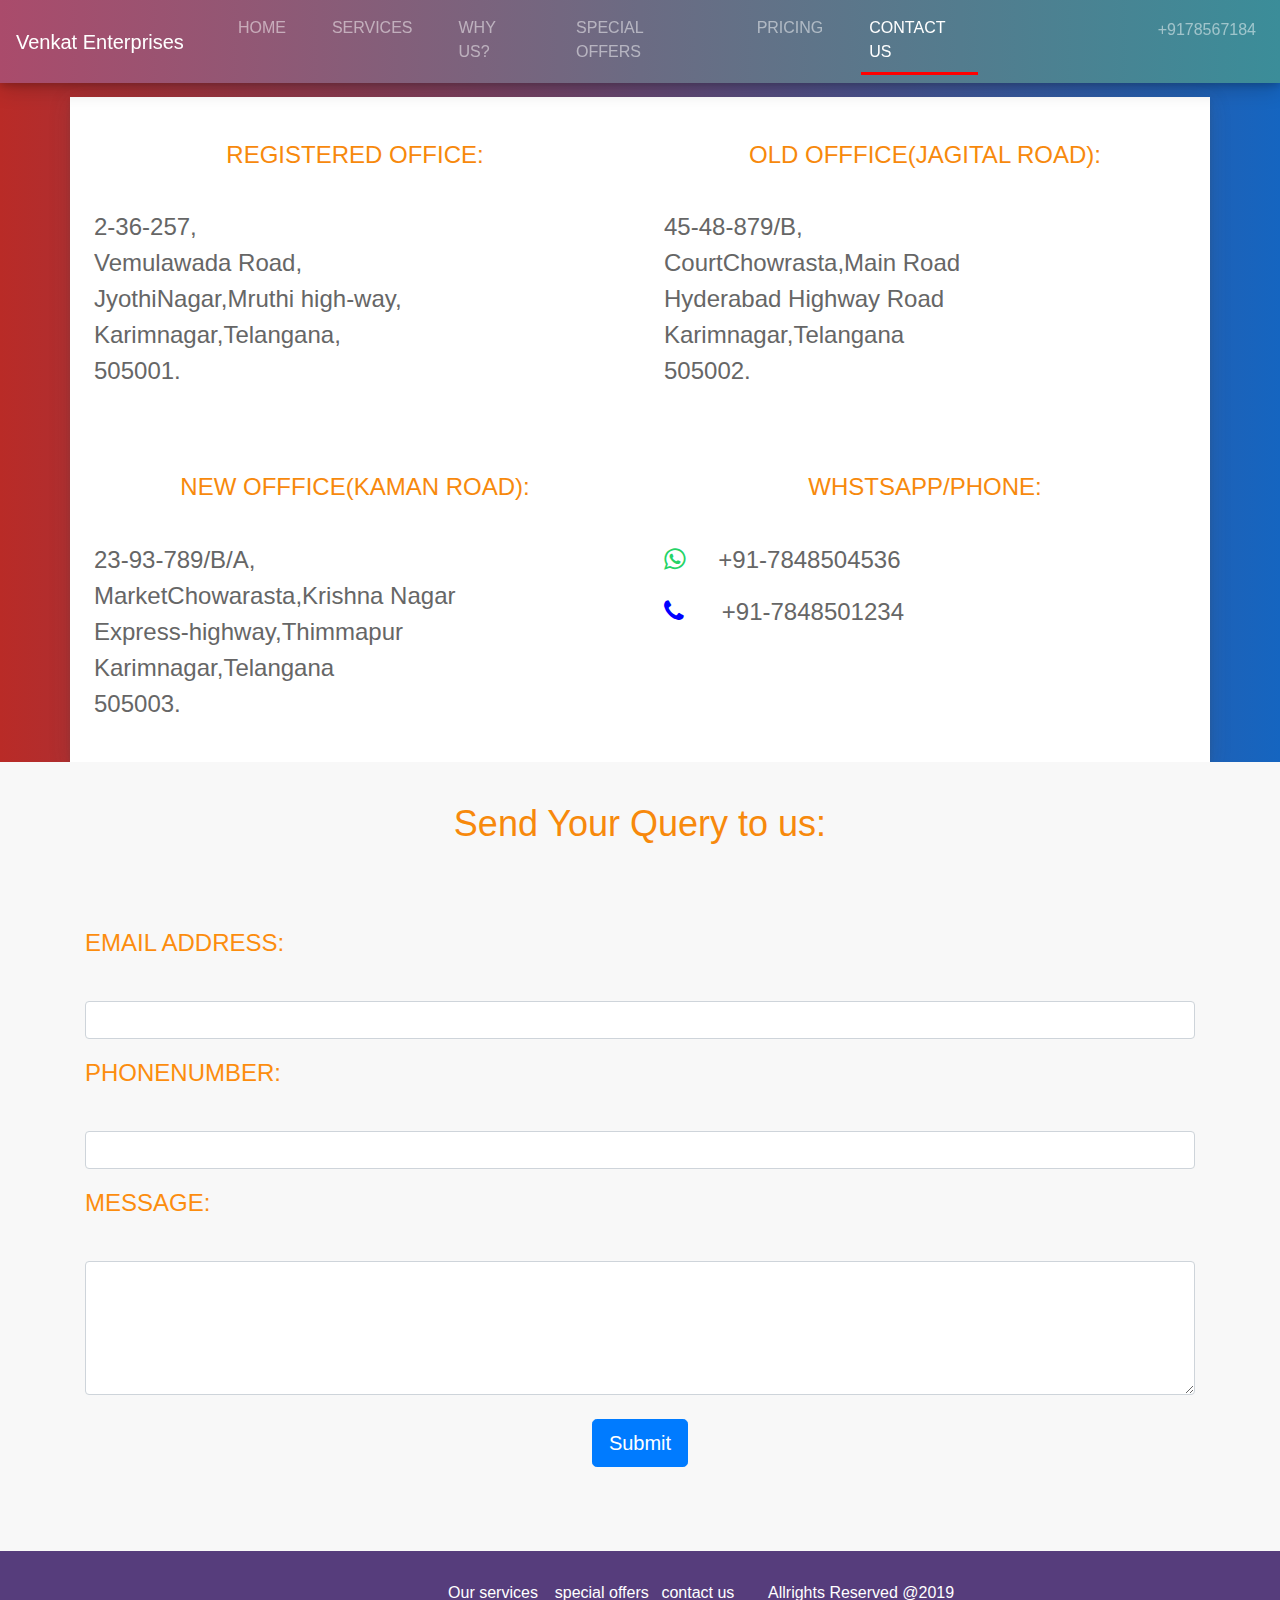
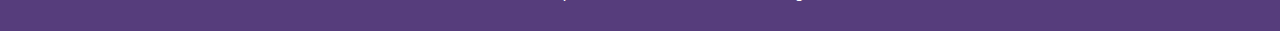
<file: contact.html>
<!DOCTYPE html>
<html lang="en">
<head>
  <meta charset="UTF-8">
  <meta name="viewport" content="width=device-width, initial-scale=1.0">
  <meta http-equiv="X-UA-Compatible" content="ie=edge">
  <link rel="icon" href="./images/autoservicerepair-350x350.gif" type="image/gif" sizes="32x32">

  <link rel="stylesheet" href="https://maxcdn.bootstrapcdn.com/bootstrap/4.0.0/css/bootstrap.min.css" 
  integrity="sha384-Gn5384xqQ1aoWXA+058RXPxPg6fy4IWvTNh0E263XmFcJlSAwiGgFAW/dAiS6JXm" crossorigin="anonymous">
  <link rel="stylesheet" href="https://cdnjs.cloudflare.com/ajax/libs/font-awesome/4.7.0/css/font-awesome.min.css">
  <link rel="stylesheet" href="https://use.fontawesome.com/releases/v5.6.1/css/all.css" integrity="sha384-gfdkjb5BdAXd+lj+gudLWI+BXq4IuLW5IT+brZEZsLFm++aCMlF1V92rMkPaX4PP" crossorigin="anonymous">
  <title>Venkat Automobile Services</title>
  <link rel="stylesheet" href="css/main.css">
</head>
<body>
  <header>
 <!--nav bar -->
   
        <nav class="navbar fixed-top navbar-expand-lg navbar-dark bd-navbar">
            <a class="navbar-brand" href="index.html">Venkat Enterprises</a>
            <button class="navbar-toggler" type="button" data-toggle="collapse" data-target="#navbarNavDropdown" aria-controls="navbarNavDropdown" aria-expanded="false" aria-label="Toggle navigation">
              <span class="navbar-toggler-icon"></span>
            </button>
             <div class="collapse navbar-collapse" id="navbarNavDropdown">
              <ul class="navbar-nav">
                <li class="nav-item "><a class="nav-link" href="index.html">HOME</a></li>
                  <li class="nav-item"><a class="nav-link" href="services.html">SERVICES</a></li>
                  <li class="nav-item"><a class="nav-link" href="whyus.html">WHY US?</a> </li>
                  <li class="nav-item"><a class="nav-link" href="specials.html">SPECIAL OFFERS</a>
                   <li class="nav-item"><a class="nav-link" href="pricing.html">PRICING</a></li>
                  <li class="nav-item active"><a class="nav-link" href="contact.html">CONTACT US<span class="sr-only">(current)</span></a></li>
                  <li class="nav-item">
                      <a class="nav-link" href="https://www.facebook.com/Venkat-Enterprises-2118338168187819"><i class="fab fa-facebook"></i></a>
                  </li>
                   <li class="nav-item">
                      <a class="nav-link" href="http://facebook.com"><i class="fab fa-twitter"></i></a>
                   </li>
                   <li class="nav-item">
                      <a class="nav-link" href="#"><i class="fas fa-phone"></i>+9178567184</a>
                   </li>
               </ul>
            </div>
         </nav>
</header>
 <section id="contactus">
    <h3 class="text-left">REACH US HERE !</h3>
  <div class="container">
     
    <div class="row">
        <div class="aadress col-xs-12 col-sm-12 col-md-12 col-lg-6  p-4">
            <address class="text-left">
            <h4>REGISTERED OFFICE:</h4>
            2-36-257,
            <br>Vemulawada Road,<br> 
            JyothiNagar,Mruthi high-way,<br>
            Karimnagar,Telangana,<br>
             505001. <br>
        </address>
    </div>
         <div class="col-xs-12 col-sm-12 col-md-12 col-lg-6  p-4">
            <address class="text-left">
                <h4>OLD OFFFICE(JAGITAL ROAD):</h4>
                 45-48-879/B,<br>
                 CourtChowrasta,Main Road<br>
                  Hyderabad Highway Road <br>
                  Karimnagar,Telangana<br>
                  505002.<br>
               </address>
            </div>
            <div class="col-xs-12 col-sm-12 col-md-12 col-lg-6  p-4">
                <address class="text-left">
                    <h4>NEW OFFFICE(KAMAN ROAD):</h4>
                     23-93-789/B/A,<br>
                     MarketChowarasta,Krishna Nagar<br>
                      Express-highway,Thimmapur <br>
                      Karimnagar,Telangana<br>
                      505003.<br>
                   </address>
                </div>
                <div class="col-xs-12 col-sm-12 col-md-12 col-lg-6 text-left p-4">
                  <div>
                      <address>
                      <h4>WHSTSAPP/PHONE:</h4>
                      <span>
                        <i class="fa fa-whatsapp" style="font-size:25px;color:#25D366;opacity:1;z-index:1;"></i>
                      </span>
                      <span >
                       &nbsp;&nbsp;&nbsp; +91-7848504536
                      </span>
                  </span>
                  </div>
                 <div>
                   <i class="fa fa-phone" style="font-size:25px;color:blue;opacity:1;z-index:1;"></i>
                    <span style=" font-size:1.5em;color: #666666;">
                      &nbsp; &nbsp;&nbsp; +91-7848501234
                    </span>
                 </div>
              </div>
            </div>
          </div>
          
        </section>
            <section id="from1">
               
                <div class="container ">
                    <h4 class="text-center">Send Your Query to us:</h4>
                      <form  >
                          <div class="form-group">
                            <label for="exampleInputEmail1">Email address:</label>
                            <input  type="email" class="form-control " id="exampleInputEmail1" aria-describedby="emailHelp" >
                            </div>
                          <div class="form-group">
                            <label for="phoneNumber">PhoneNumber:</label>
                            <input type="phone" class="form-control" id="phoneNumber" >
                          </div>
                          <div class="form-group">
                              <label for="message">Message:</label>
                              <textarea class="form-control" rows="5" id="message"></textarea>
                            </div>
                            <div class="form-group text-center">
                          <button type="submit" onclick=" Message()"  class="btn btn-lg btn-primary m-2 ">Submit</button>
                            </div>
                        </form>
                       
                    </div>
              </section>
              <div id="reply-text"></div>
              <footer>
                  <div class="row justify-content-md-center m-0 p-0">
                  <div class="col col-lg-1">
                      <a href="services.html" class="badge ">Our services</a>
                  </div>
                  <div class="col col-lg-1">
                      <a href="specials.html" class="badge ">special offers</a>
                  </div>
                  <div class="col col-lg-1">
                      <a href="contact.html" class=" badge">contact us </a>
                  </div>
                  <div class="col col-lg-1">
                      <a href="#" class=" badge">Allrights Reserved @2019 </a>
                  </div>
                </div>
              </footer>
              <script>
                const msg = "Your message has been received ! we will reply you soon";
                  function Message() {
                   return alert(msg);
              }
              
              </script>
     <script src="https://code.jquery.com/jquery-3.2.1.slim.min.js" integrity="sha384-KJ3o2DKtIkvYIK3UENzmM7KCkRr/rE9/Qpg6aAZGJwFDMVNA/GpGFF93hXpG5KkN" crossorigin="anonymous"></script>
   <script src="https://cdnjs.cloudflare.com/ajax/libs/popper.js/1.12.9/umd/popper.min.js" integrity="sha384-ApNbgh9B+Y1QKtv3Rn7W3mgPxhU9K/ScQsAP7hUibX39j7fakFPskvXusvfa0b4Q" crossorigin="anonymous"></script>
   <script src="https://maxcdn.bootstrapcdn.com/bootstrap/4.0.0/js/bootstrap.min.js" integrity="sha384-JZR6Spejh4U02d8jOt6vLEHfe/JQGiRRSQQxSfFWpi1MquVdAyjUar5+76PVCmYl" crossorigin="anonymous"></script>
</body>
</html>
</file>
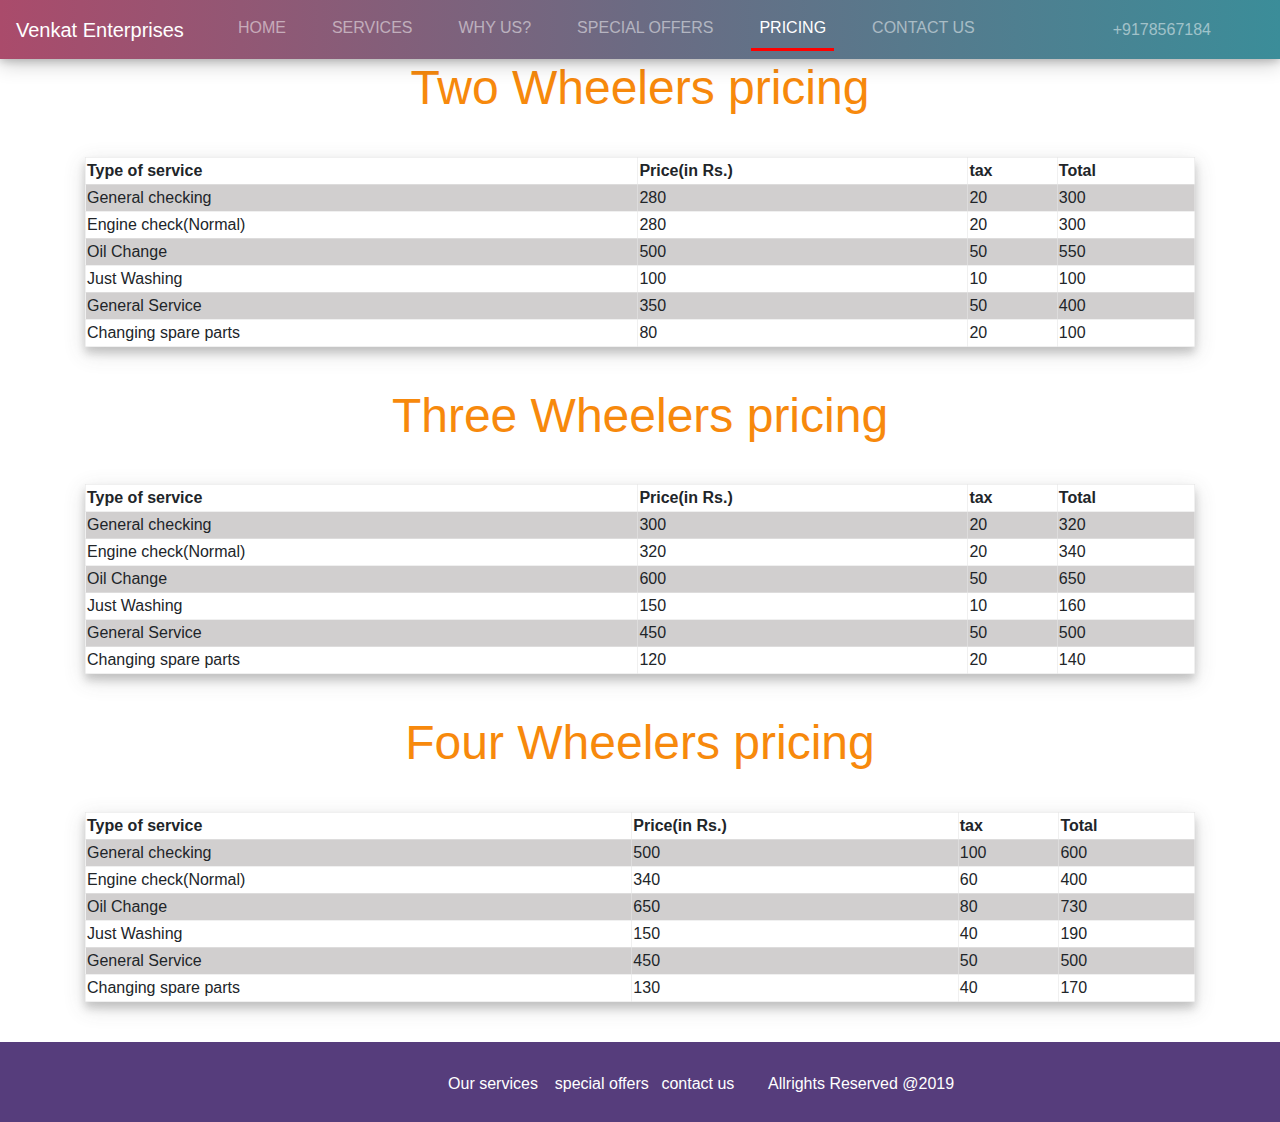
<file: pricing.html>
<!DOCTYPE html>
<html lang="en">
<head>
  <meta charset="UTF-8">
  <meta name="viewport" content="width=device-width, initial-scale=1.0">
  <meta http-equiv="X-UA-Compatible" content="ie=edge">

  <link rel="stylesheet" href="https://maxcdn.bootstrapcdn.com/bootstrap/4.0.0/css/bootstrap.min.css" 
  integrity="sha384-Gn5384xqQ1aoWXA+058RXPxPg6fy4IWvTNh0E263XmFcJlSAwiGgFAW/dAiS6JXm" crossorigin="anonymous">
  <link rel="stylesheet" href="https://use.fontawesome.com/releases/v5.6.1/css/all.css" integrity="sha384-gfdkjb5BdAXd+lj+gudLWI+BXq4IuLW5IT+brZEZsLFm++aCMlF1V92rMkPaX4PP" crossorigin="anonymous">
  <title>Venkat Automobile Services</title>
  <link rel="stylesheet" href="css/main.css">
  <link rel="icon" href="./images/autoservicerepair-350x350.gif" type="image/gif" sizes="32x32">
</head>
<body>
  <header>
    <nav class="navbar navbar-expand-lg navbar-dark bd-navbar">
            <a class="navbar-brand" href="index.html">Venkat Enterprises</a>
            <button class="navbar-toggler" type="button" data-toggle="collapse" data-target="#navbarNavDropdown" aria-controls="navbarNavDropdown" aria-expanded="false" aria-label="Toggle navigation">
              <span class="navbar-toggler-icon"></span>
            </button>
            <div class="collapse navbar-collapse" id="navbarNavDropdown">
              <ul class="navbar-nav">
                <li class="nav-item ">
                  <a class="nav-link" href="index.html">HOME</a>
                </li>
                <li class="nav-item">
                  <a class="nav-link" href="services.html">SERVICES</a>
                </li>
                <li class="nav-item">
                  <a class="nav-link" href="whyus.html">WHY US?</a>
                </li>
                <li class="nav-item">
                    <a class="nav-link" href="specials.html">SPECIAL OFFERS</a>
                  </li>
                 
                <li class="nav-item active">
                  <a class="nav-link" href="pricing.html">PRICING <span class="sr-only">(current)</span></a>
                </li>
                <li class="nav-item">
                    <a class="nav-link" href="contact.html">CONTACT US</a>
                  </li>
                  <li class="nav-item">
                      <a class="nav-link" href="https://www.facebook.com/Venkat-Enterprises-2118338168187819"><i class="fab fa-facebook"></i></a>
                  </li>
                   <li class="nav-item">
                      <a class="nav-link" href="http://facebook.com"><i class="fab fa-twitter"></i></a>
                   </li>
                   <li class="nav-item">
                      <a class="nav-link" href="#"><i class="fas fa-phone"></i>+9178567184</a>
                   </li>
               </ul>
            </div>
         </nav>
   </header>
    <section id="pricing">
      <div class="container">
       <h1>Two Wheelers pricing</h1>
       <table>
          <tr>
            <th>Type of service</th>
            <th>Price(in Rs.)</th>
            <th>tax</th>
            <th>Total</th>
          </tr>
          <tr>
              <td>General checking</td>
              <td>280</td>
              <td>20</td>
              <td>300</td>
            </tr>
            <tr>
                <td>Engine check(Normal)</td>
                <td>280</td>
                <td>20</td>
                <td>300</td>
              </tr>
              <tr>
                  <td>Oil Change</td>
                  <td>500</td>
                  <td>50</td>
                  <td>550</td>
                </tr>
                <tr>
                    <td>Just Washing</td>
                    <td>100</td>
                    <td>10</td>
                    <td>100</td>
                  </tr>
                  <tr>
                      <td>General Service </td>
                      <td>350</td>
                      <td>50</td>
                      <td>400</td>
                    </tr>
                    <tr>
                        <td>Changing spare parts</td>
                        <td>80</td>
                        <td>20</td>
                        <td>100</td>
                      </tr>
                      </table>
                    </div>
                    <div class="container">
                        <h1>Three Wheelers pricing</h1>
                        <table>
                           <tr>
                             <th>Type of service</th>
                             <th>Price(in Rs.)</th>
                             <th>tax</th>
                             <th>Total</th>
                           </tr>
                           <tr>
                               <td>General checking</td>
                               <td>300</td>
                               <td>20</td>
                               <td>320</td>
                             </tr>
                             <tr>
                                 <td>Engine check(Normal)</td>
                                 <td>320</td>
                                 <td>20</td>
                                 <td>340</td>
                               </tr>
                               <tr>
                                   <td>Oil Change</td>
                                   <td>600</td>
                                   <td>50</td>
                                   <td>650</td>
                                 </tr>
                                 <tr>
                                     <td>Just Washing</td>
                                     <td>150</td>
                                     <td>10</td>
                                     <td>160</td>
                                   </tr>
                                   <tr>
                                       <td>General Service </td>
                                       <td>450</td>
                                       <td>50</td>
                                       <td>500</td>
                                     </tr>
                                     <tr>
                                         <td>Changing spare parts</td>
                                         <td>120</td>
                                         <td>20</td>
                                         <td>140</td>
                                       </tr>
                                       </table>
                                     </div>
                                     <div class="container">
                                        <h1>Four Wheelers pricing</h1>
                                        <table>
                                           <tr>
                                             <th>Type of service</th>
                                             <th>Price(in Rs.)</th>
                                             <th>tax</th>
                                             <th>Total</th>
                                           </tr>
                                           <tr>
                                               <td>General checking</td>
                                               <td>500</td>
                                               <td>100</td>
                                               <td>600</td>
                                             </tr>
                                             <tr>
                                                 <td>Engine check(Normal)</td>
                                                 <td>340</td>
                                                 <td>60</td>
                                                 <td>400</td>
                                               </tr>
                                               <tr>
                                                   <td>Oil Change</td>
                                                   <td>650</td>
                                                   <td>80</td>
                                                   <td>730</td>
                                                 </tr>
                                                 <tr>
                                                     <td>Just Washing</td>
                                                     <td>150</td>
                                                     <td>40</td>
                                                     <td>190</td>
                                                   </tr>
                                                   <tr>
                                                       <td>General Service </td>
                                                       <td>450</td>
                                                       <td>50</td>
                                                       <td>500</td>
                                                     </tr>
                                                     <tr>
                                                         <td>Changing spare parts</td>
                                                         <td>130</td>
                                                         <td>40</td>
                                                         <td>170</td>
                                                       </tr>
                                                       </table>
                                                     </div>
    </section>

    <footer>
        <div class="row justify-content-md-center m-0 p-0">
        <div class="col col-lg-1">
            <a href="services.html" class="badge ">Our services</a>
        </div>
        <div class="col col-lg-1">
            <a href="specials.html" class="badge ">special offers</a>
        </div>
        <div class="col col-lg-1">
            <a href="contact.html" class=" badge">contact us </a>
        </div>
        <div class="col col-lg-1">
            <a href="#" class=" badge">Allrights Reserved @2019 </a>
        </div>
      </div>
    </footer>
   <script src="https://code.jquery.com/jquery-3.2.1.slim.min.js" integrity="sha384-KJ3o2DKtIkvYIK3UENzmM7KCkRr/rE9/Qpg6aAZGJwFDMVNA/GpGFF93hXpG5KkN" crossorigin="anonymous"></script>
   <script src="https://cdnjs.cloudflare.com/ajax/libs/popper.js/1.12.9/umd/popper.min.js" integrity="sha384-ApNbgh9B+Y1QKtv3Rn7W3mgPxhU9K/ScQsAP7hUibX39j7fakFPskvXusvfa0b4Q" crossorigin="anonymous"></script>
 <script src="https://maxcdn.bootstrapcdn.com/bootstrap/4.0.0/js/bootstrap.min.js" integrity="sha384-JZR6Spejh4U02d8jOt6vLEHfe/JQGiRRSQQxSfFWpi1MquVdAyjUar5+76PVCmYl" crossorigin="anonymous"></script>
 <script src="./js/app.js"></script>
</body>
</html>
</file>
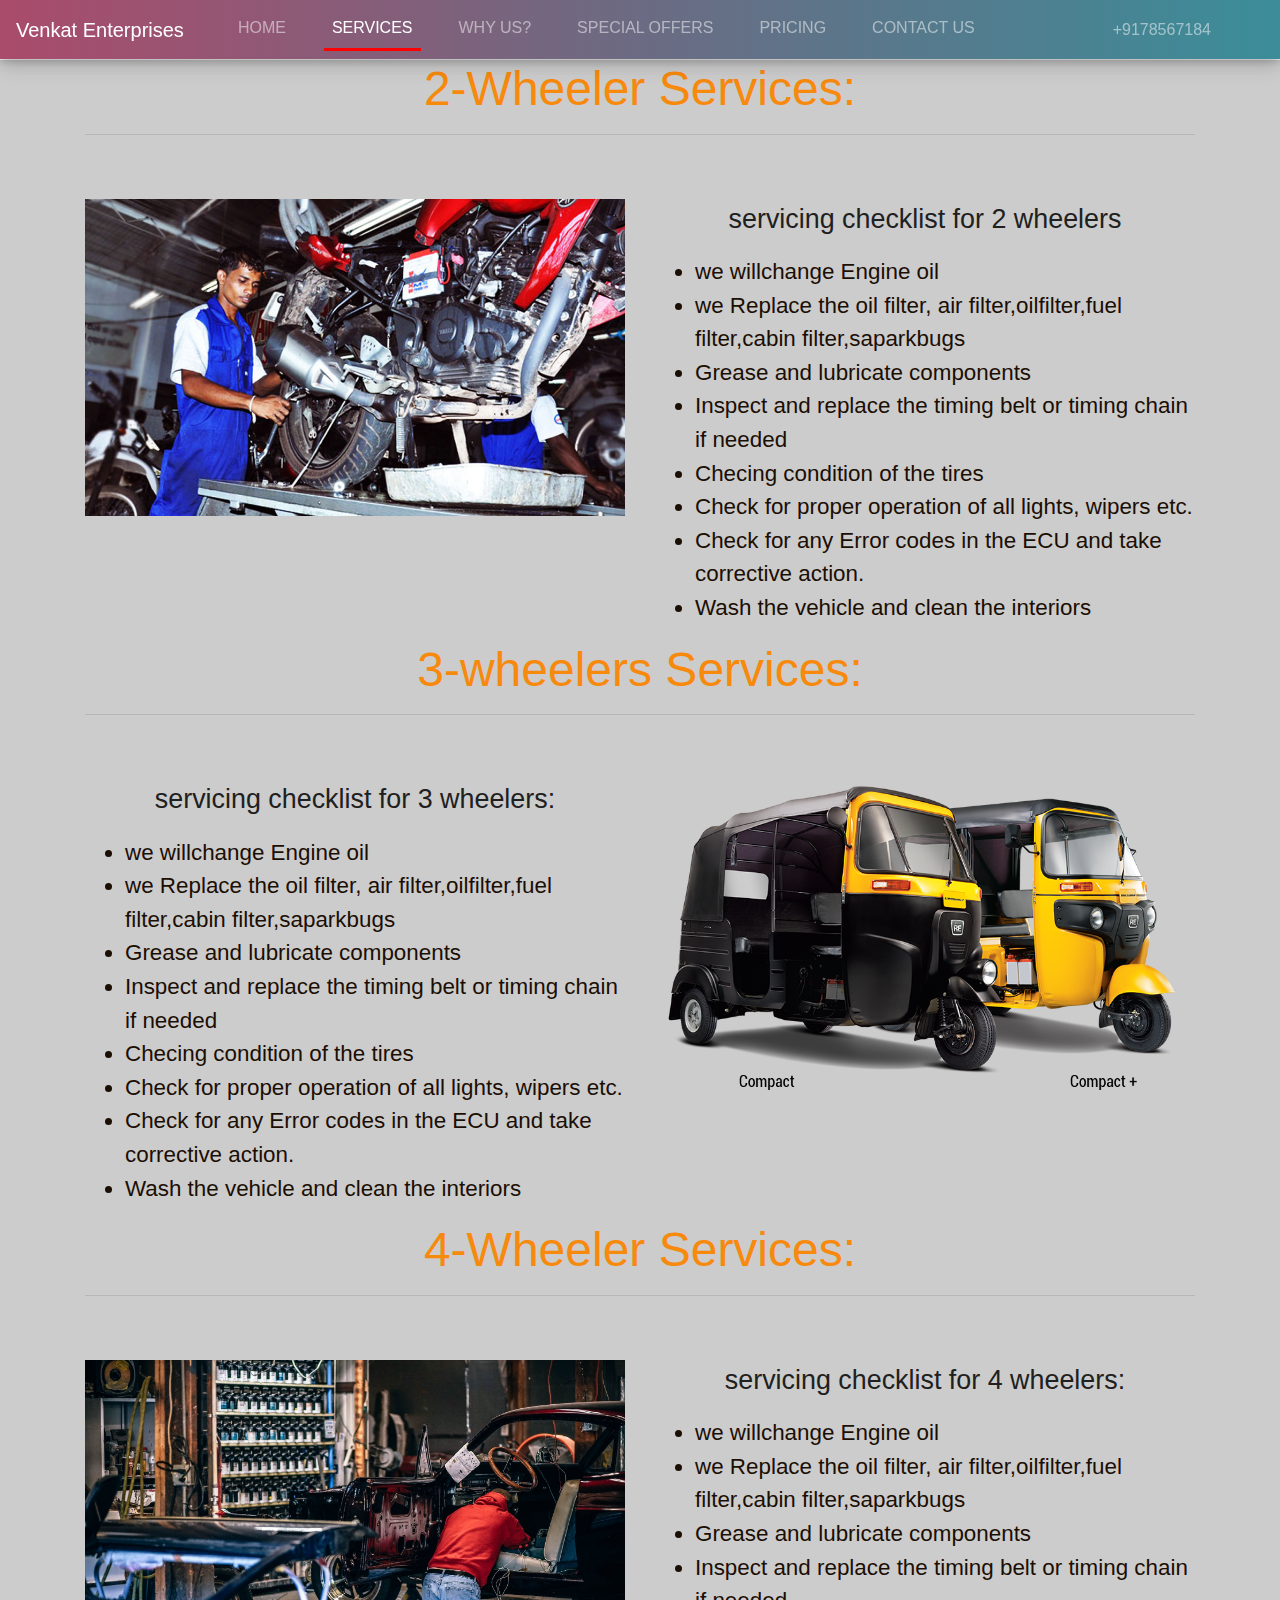
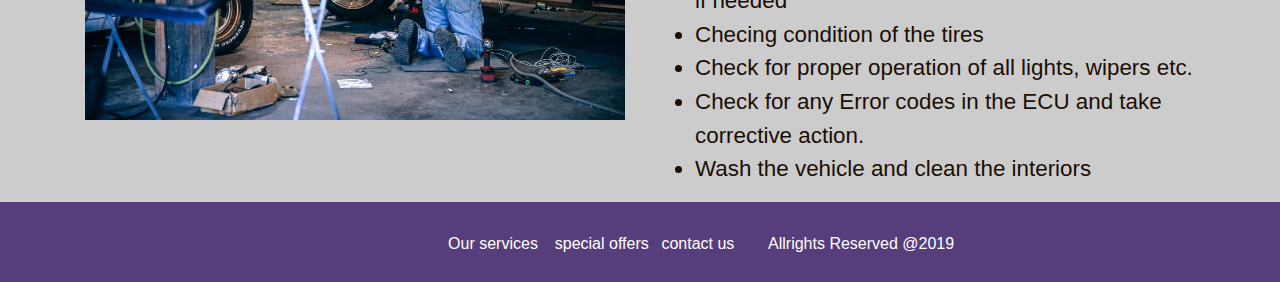
<file: services.html>
<!DOCTYPE html>
<html lang="en">
<head>
  <meta charset="UTF-8">
  <meta name="viewport" content="width=device-width, initial-scale=1.0">
  <meta http-equiv="X-UA-Compatible" content="ie=edge">
  <link rel="stylesheet" href="https://maxcdn.bootstrapcdn.com/bootstrap/4.0.0/css/bootstrap.min.css" 
  integrity="sha384-Gn5384xqQ1aoWXA+058RXPxPg6fy4IWvTNh0E263XmFcJlSAwiGgFAW/dAiS6JXm" crossorigin="anonymous">
  <link rel="stylesheet" href="https://use.fontawesome.com/releases/v5.6.1/css/all.css" integrity="sha384-gfdkjb5BdAXd+lj+gudLWI+BXq4IuLW5IT+brZEZsLFm++aCMlF1V92rMkPaX4PP" crossorigin="anonymous">
  <title>Venkat Automobile Services</title>
  <link rel="stylesheet" href="css/main.css">
  <link rel="icon" href="./images/autoservicerepair-350x350.gif" type="image/gif" sizes="32x32">
</head>
<body>
  <header>
       <nav class="navbar fixed-top navbar-expand-lg navbar-dark bd-navbar">
            <a class="navbar-brand" href="index.html">Venkat Enterprises</a>
            <button class="navbar-toggler" type="button" data-toggle="collapse" data-target="#navbarNavDropdown" aria-controls="navbarNavDropdown" aria-expanded="false" aria-label="Toggle navigation">
              <span class="navbar-toggler-icon"></span>
            </button>
            <div class="collapse navbar-collapse" id="navbarNavDropdown" >
              <ul class="navbar-nav">
                <li class="nav-item ">
                  <a class="nav-link" href="index.html">HOME</a></li>
                  <li class="nav-item active">
                    <a class="nav-link active" href="services.html"><span class="sr-only">(current)</span>SERVICES</a>
                  </li>
                
                <li class="nav-item">
                  <a class="nav-link" href="whyus.html">WHY US?</a>
                </li>
                <li class="nav-item">
                    <a class="nav-link" href="specials.html">SPECIAL OFFERS</a>
                
                <li class="nav-item">
                  <a class="nav-link" href="pricing.html">PRICING</a>
                </li>
                <li class="nav-item ">
                    <a class="nav-link" href="contact.html">CONTACT US</a>
                  </li>
                  <li class="nav-item">
                      <a class="nav-link" href="https://www.facebook.com/Venkat-Enterprises-2118338168187819"><i class="fab fa-facebook"></i></a>
                  </li>
                   <li class="nav-item">
                      <a class="nav-link" href="http://facebook.com"><i class="fab fa-twitter"></i></a>
                   </li>
                   <li class="nav-item">
                      <a class="nav-link" href="#"><i class="fas fa-phone"></i>+9178567184</a>
                   </li>
               </ul>
            </div>
         </nav>
</header>
<section id="services">
   <div class="container">
      <h1 class="text-center">2-Wheeler Services:</h1>
      <hr><br><br>
     <div class="row">
       <div class="col-xs-12 col-sm-12 col-md-12 col-lg-6">
         <img src="./images/bike-servicing.jpg" width="100%" height = "auto" alt="bike serviving">
         </div>
       <div class="col-xs-12 col-sm-12 col-md-12 col-lg-6">
         <p class="text-center">servicing checklist for 2 wheelers</p>
        
        <ul><li> we willchange Engine oil</li>
             <li> we Replace the oil filter, air filter,oilfilter,fuel filter,cabin filter,saparkbugs</li>
             <li>Grease and lubricate components</li>
             <li>Inspect and replace the timing belt or timing chain if needed</li>
             <li>Checing condition of the tires</li>
             <li>Check for proper operation of all lights, wipers etc.</li>
             <li>Check for any Error codes in the ECU and take corrective action.</li>
             <li>Wash the vehicle and clean the interiors</li>
        </ul>
        </div>
      </div>
   </div>
   <div class="container">
      <h1 class="text-center">3-wheelers Services:</h1>
      <hr><br><br>
     <div class="row">
       <div class="col-xs-12 col-sm-12 col-md-12 col-lg-6 auto-content">
         <p class="text-center">servicing checklist for 3 wheelers:</p>
         <ul><li> we willchange Engine oil</li>
             <li> we Replace the oil filter, air filter,oilfilter,fuel filter,cabin filter,saparkbugs</li>
             <li>Grease and lubricate components</li>
             <li>Inspect and replace the timing belt or timing chain if needed</li>
             <li>Checing condition of the tires</li>
             <li>Check for proper operation of all lights, wipers etc.</li>
             <li>Check for any Error codes in the ECU and take corrective action.</li>
             <li>Wash the vehicle and clean the interiors</li>
         </ul>
        </div>
        <div class="col-xs-12 col-sm-12 col-md-12 col-lg-6 auto-image ">
            <img src="./images/img-customer-care1.png" width="100%" height = "auto" alt="bike serviving">
            </div>
           </div>
   </div>
   <div class="container">
      <h1 class="text-center">4-Wheeler Services:</h1>
      <hr><br><br>
     <div class="row">
       <div class="col-xs-12 col-sm-12 col-md-12 col-lg-6">
         <img src="./images/car.jpeg" width="100%" height = "auto" alt="bike serviving">
         </div>
       <div class="col-xs-12 col-sm-12 col-md-12 col-lg-6">
         <p class="text-center">servicing checklist for 4 wheelers:</p>
         <ul><li>we willchange Engine oil</li>
             <li> we Replace the oil filter, air filter,oilfilter,fuel filter,cabin filter,saparkbugs</li>
             <li>Grease and lubricate components</li>
             <li>Inspect and replace the timing belt or timing chain if needed</li>
             <li>Checing condition of the tires</li>
             <li>Check for proper operation of all lights, wipers etc.</li>
             <li>Check for any Error codes in the ECU and take corrective action.</li>
             <li>Wash the vehicle and clean the interiors</li>
         </ul>
        </div>
      </div>
   </div>
  </section>

  <footer>
      <div class="row justify-content-md-center m-0 p-0">
      <div class="col col-lg-1">
          <a href="services.html" class="badge ">Our services</a>
      </div>
      <div class="col col-lg-1">
          <a href="specials.html" class="badge ">special offers</a>
      </div>
      <div class="col col-lg-1">
          <a href="contact.html" class=" badge">contact us </a>
      </div>
      <div class="col col-lg-1">
          <a href="#" class=" badge">Allrights Reserved @2019 </a>
      </div>
    </div>
  </footer>
<script src="https://code.jquery.com/jquery-3.2.1.slim.min.js" integrity="sha384-KJ3o2DKtIkvYIK3UENzmM7KCkRr/rE9/Qpg6aAZGJwFDMVNA/GpGFF93hXpG5KkN" crossorigin="anonymous"></script>
<script src="https://cdnjs.cloudflare.com/ajax/libs/popper.js/1.12.9/umd/popper.min.js" integrity="sha384-ApNbgh9B+Y1QKtv3Rn7W3mgPxhU9K/ScQsAP7hUibX39j7fakFPskvXusvfa0b4Q" crossorigin="anonymous"></script>
<script src="https://maxcdn.bootstrapcdn.com/bootstrap/4.0.0/js/bootstrap.min.js" integrity="sha384-JZR6Spejh4U02d8jOt6vLEHfe/JQGiRRSQQxSfFWpi1MquVdAyjUar5+76PVCmYl" crossorigin="anonymous"></script>
</body>
</html>
</file>
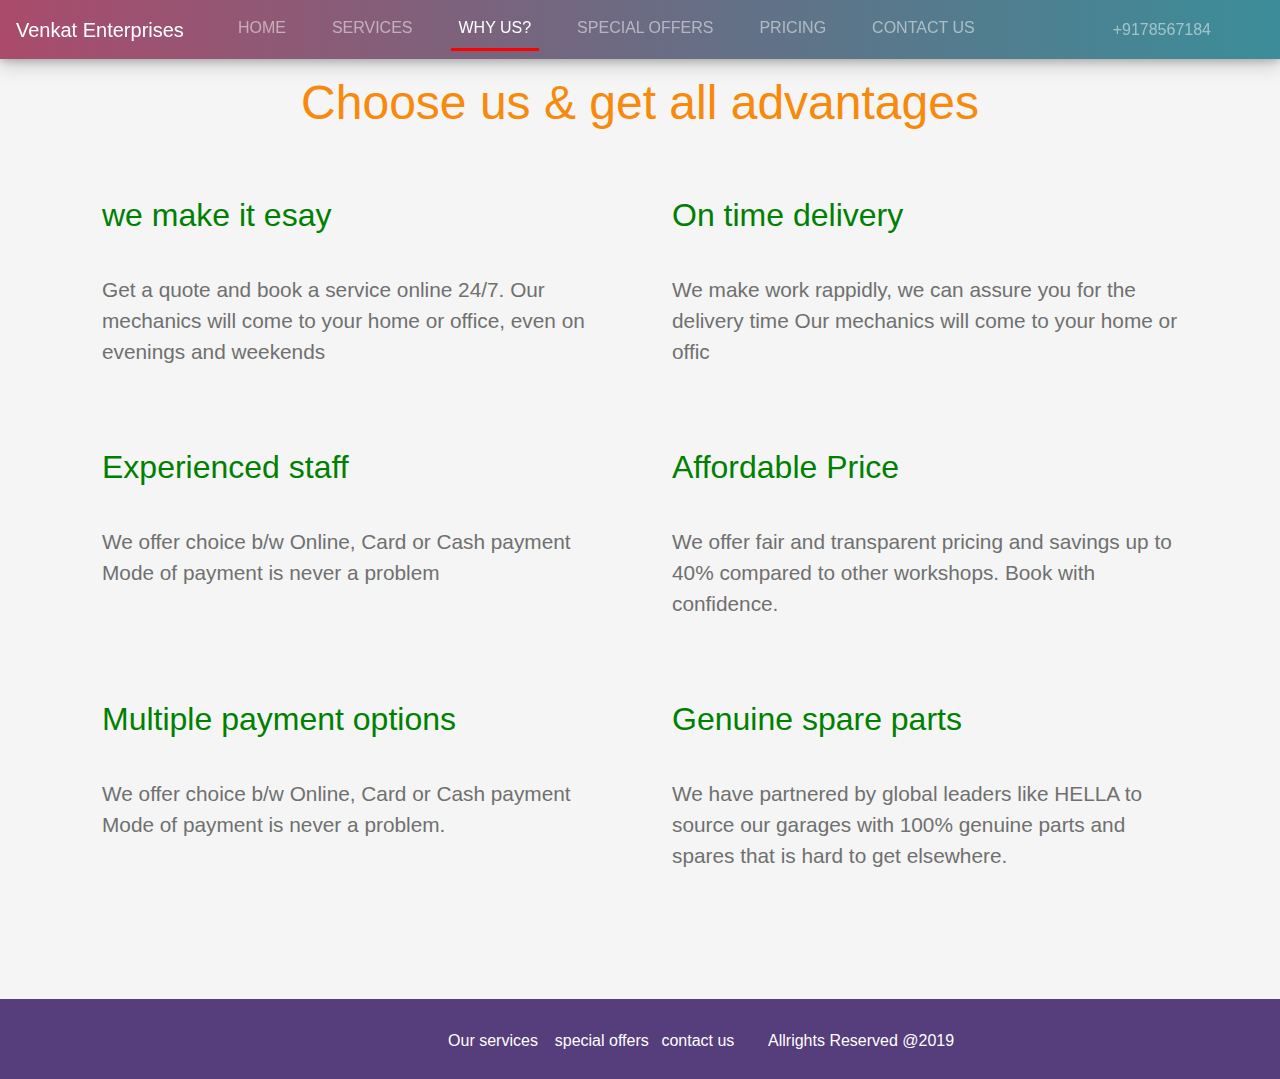
<file: whyus.html>
<!DOCTYPE html>
<html lang="en">
<head>
  <meta charset="UTF-8">
  <meta name="viewport" content="width=device-width, initial-scale=1.0">
  <meta http-equiv="X-UA-Compatible" content="ie=edge">
  <link rel="icon" href="./images/autoservicerepair-350x350.gif" type="image/gif" sizes="32x32">
  <link rel="stylesheet" href="https://maxcdn.bootstrapcdn.com/bootstrap/4.0.0/css/bootstrap.min.css" 
  integrity="sha384-Gn5384xqQ1aoWXA+058RXPxPg6fy4IWvTNh0E263XmFcJlSAwiGgFAW/dAiS6JXm" crossorigin="anonymous">
  <link rel="stylesheet" href="https://use.fontawesome.com/releases/v5.6.1/css/all.css" integrity="sha384-gfdkjb5BdAXd+lj+gudLWI+BXq4IuLW5IT+brZEZsLFm++aCMlF1V92rMkPaX4PP" crossorigin="anonymous">
  <link rel="stylesheet" href="css/main.css">
  <title>Venkat Automobile Services</title>
</head>
<body>
  <header>
    <nav class="navbar  fixed-top navbar-expand-lg navbar-dark bd-navbar">
            <a class="navbar-brand" href="index.html">Venkat Enterprises</a>
            <button class="navbar-toggler" type="button" data-toggle="collapse" data-target="#navbarNavDropdown" aria-controls="navbarNavDropdown" aria-expanded="false" aria-label="Toggle navigation">
              <span class="navbar-toggler-icon"></span>
            </button>
            <div class="collapse navbar-collapse" id="navbarNavDropdown">
              <ul class="navbar-nav">
                <li class="nav-item ">
                  <a class="nav-link" href="index.html">HOME </a>
                </li>
                <li class="nav-item ">
                  <a class="nav-link" href="services.html">SERVICES </a>
                </li>
               
                <li class="nav-item active">
                  <a class="nav-link" href="whyus.html">WHY US?<span class="sr-only">(current)</span></a>
                </li>
                <li class="nav-item">
                    <a class="nav-link" href="specials.html">SPECIAL OFFERS</a>
                  </li>
                  
                <li class="nav-item">
                  <a class="nav-link" href="pricing.html">PRICING</a>
                </li>
                <li class="nav-item">
                    <a class="nav-link" href="contact.html">CONTACT US</a>
                  </li>
                  <li class="nav-item">
                      <a class="nav-link" href="https://www.facebook.com/Venkat-Enterprises-2118338168187819"><i class="fab fa-facebook"></i></a>
                  </li>
                   <li class="nav-item">
                      <a class="nav-link" href="http://facebook.com"><i class="fab fa-twitter"></i></a>
                   </li>
                   <li class="nav-item">
                      <a class="nav-link" href="#"><i class="fas fa-phone"></i>+9178567184</a>
                   </li>
               </ul>
            </div>
         </nav>
     </header>
<section id="whyus">
  
    <div class="container text-center p-4">
     <h1>Choose us  & get all advantages</h1>
  </div>
  <!--first row-->
  <div id="icons">
      <div class="container">
          <div class="row">
            <div class="col-xs-12 col-sm-6 col-md-6 col-lg-6 text-left p-3">
            
              <h4  class="p-3">we make it esay</h4>
              <p class="p-3">Get a quote and book a service online 24/7. Our mechanics will come to your home or office, even on evenings and weekends</p>
      
            </div>
            <div class="col-xs-12 col-sm-6 col-md-6 col-lg-6 text-left p-3">
              
                <h4  class="p-3">On time delivery</h4>
                <p class="p-3">We make work rappidly, we can assure you for the delivery time
                    Our mechanics will come to your home or offic </p>
              </div>
          </div>
        </div>
        <!--2 nd row -->
        <div class="container">
            <div class="row">
              <div class="col-xs-12 col-sm-6 col-md-6 col-lg-6 text-left p-3 ">
               
                  <h4 class="p-3">Experienced staff</h4>
                  <p class="p-3">We offer choice b/w Online, Card or Cash payment

                      Mode of payment is never a problem</p>
              </div>
              <div class="col-xs-12 col-sm-6 col-md-6 col-lg-6 text-left p-3">
                
                 
                    <h4 class="p-3">Affordable Price</h4>
                    <p  class="p-3">We offer fair and transparent pricing and savings up to 40% compared to other workshops.
                      Book with confidence.</p>
                   </div>
            </div>
          </div>
          <!--3 rd row-->
          <div class="container">
              <div class="row">
                <div class="col-xs-12 col-sm-6 col-md-6 col-lg-6 text-left p-3">
                 
                    <h4  class="p-3">Multiple payment options</h4>
                    <p  class="p-3">We offer choice b/w Online, Card or Cash payment

                        Mode of payment is never a problem.</p>
                </div>
                <div class="col-xs-12 col-sm-6 col-md-6 col-lg-6 text-left p-3">
                
                    <h4  class="p-3">Genuine spare parts</h4>
                    <p  class="p-3">We have partnered by global leaders like HELLA to source our garages with 100% genuine parts and spares that is hard to get elsewhere.</p>
                  </div>
              </div>
            </div>
          </div>
</section>
<footer>
    <div class="row justify-content-md-center m-0 p-0">
    <div class="col col-lg-1">
        <a href="services.html" class="badge ">Our services</a>
    </div>
    <div class="col col-lg-1">
        <a href="specials.html" class="badge ">special offers</a>
    </div>
    <div class="col col-lg-1">
        <a href="contact.html" class=" badge">contact us </a>
    </div>
    <div class="col col-lg-1">
        <a href="#" class=" badge">Allrights Reserved @2019 </a>
    </div>
  </div>
</footer>

    
 
 

 
    
   <script src="https://code.jquery.com/jquery-3.2.1.slim.min.js" integrity="sha384-KJ3o2DKtIkvYIK3UENzmM7KCkRr/rE9/Qpg6aAZGJwFDMVNA/GpGFF93hXpG5KkN" crossorigin="anonymous"></script>
   <script src="https://cdnjs.cloudflare.com/ajax/libs/popper.js/1.12.9/umd/popper.min.js" integrity="sha384-ApNbgh9B+Y1QKtv3Rn7W3mgPxhU9K/ScQsAP7hUibX39j7fakFPskvXusvfa0b4Q" crossorigin="anonymous"></script>
   <script src="https://maxcdn.bootstrapcdn.com/bootstrap/4.0.0/js/bootstrap.min.js" integrity="sha384-JZR6Spejh4U02d8jOt6vLEHfe/JQGiRRSQQxSfFWpi1MquVdAyjUar5+76PVCmYl" crossorigin="anonymous"></script>
</body>
</html>
</file>
<file: css/main.css>
/*index page */
.container #hero { 
  text-align: center;
  font-size:2em;
  font-weight:500;
  z-index:1;
  padding-top:150px;
  height:100vh;
}
.container #hero p {
color:rgb(204, 204, 204);
  font-size:1.5em;
  z-index:100;
  mix-blend-mode: overlay;

}
@media screen and (max-width:700px){
  .container #hero p {
    color:rgb(204, 204, 204);
      font-size:.5em;
      z-index:100;
      mix-blend-mode: overlay;
      line-height: 1;
    
    }
}
i.fa-facebook {
  font-size:1.5em;
  text-align: center;
  color:#fff;
}
i.fa-twitter {
  font-size:1.5em;
 text-align: center;
  color:#fff;
}
i.fa-phone {
  font-size:1.1em;
 text-align: center;
  color:#fff;
}

nav {
transition: 1s;
position: sticky;
background-color:#ccc;
box-shadow: 0 2px 8px 0 rgba(0, 0, 0, 0.2), 0 6px 20px 0 rgba(0, 0, 0, 0.19);
}
nav ul li {
  margin-left:30px;
}
nav ul:hover {
  transition: 0.5s;
  font-size:16px;
}

nav ul li.active {
 transition:2s;
 border-bottom:3px solid red;
} 
.navbar,.nav-link,.nav-item,.navbar-light {

  color:#fff;
}
.bd-navbar {
 
 background: #aa4b6b;  
background: -webkit-linear-gradient(to left, #3b8d99, #6b6b83, #aa4b6b);  
background: linear-gradient(to left, #3b8d99, #6b6b83, #aa4b6b); 

  
  

}
#showcase {
 top:0;
 width:100%;
  height:100vh;
  background:linear-gradient( rgba(0, 0, 0, 0.692) 100%, rgba(0, 0, 0, 0.747)100%),url('../images/mechanic.jpeg') ;
 background-size: cover;
  background-position: center;
  position: absolute;
  z-index: -1;
  opacity:0.9;
  transition: 2s;
}

#showcase1 {
padding:50px;
 width:100%;
height:100vh;
  background:linear-gradient( rgba(0, 0, 0, 0.692) 100%, rgba(0, 0, 0, 0.747)100%),url('../images/panalu.jpg') ;
 background-size: cover;
 background-position:center;
 background-repeat: no-repeat;
  background-position: center;
  position: absolute;
  z-index: -1;
  opacity:0.9;
  transition: 2s;
}


#grid-images {
  padding:100px;
 background-color: #f3f3f3; 
 }
 #grid-images .container p {
   text-align:center;
  font-weight:300; 
  font-size:2.5em;
  margin-bottom:40px;
  color: rgb(240, 129, 3) ;
 }
#grid-images .container .row .col-xs-12 {
  padding:20px;
}
#grid-images .container .row .col-xs-12 a img{
  box-shadow: 0 10px 10px 0 rgba(49, 49, 49, 0.2), 0 4px 20px 0 rgba(71, 71, 71, 0.19); 
  width:100%;
   height:auto; 
  }

/*how we strated our company*/

#extrainfo {
  text-align: center;
  position: relative;
  margin-top:150px;
}
#extrainfo p:nth-child(1) {
 text-align: center;
  font-weight:300; 
  font-size:3em;
  margin-bottom:50px;
  color: rgb(247, 137, 12) ;
  }
  #extrainfo p:nth-child(2) {
font-size:1.5em;
color:#242222;
padding:20px;

  }


  /*footer*/

footer {
    background-color: #563d7c;
  
    height:80px;
  }
 footer a.badge {
   font-size: 1em;
   font-weight: 100;
   margin-top:30px;
   text-decoration: none;
   color:white;
 }



 /*SERVICES PAGE */

 #services {
  margin-top:60px;
  background:#ccc;
 }
 
 #services h1 {
  text-align: center;
  font-weight:300; 
  font-size:3em;
  color: rgb(247, 137, 12) ;
 }
 #services div.col-xs-12 p {
   font-size:1.2em;
  
   /* box-shadow: 0 4px 4px 0 rgba(66, 63, 63, 0.2), 0 4px 20px 0 rgba(71, 71, 71, 0.19);  */
   
 }
#services div.col-xs-12:nth-child(2), #services div.auto-content {
   color:#202020;
   font-size:1.4em;
  }
 
  #services div.col-xs-12 ul li {
    color:#1b0e03;
  }


/*WHY US PAGE */

#whyus {
  margin-top:50px;
  background:rgb(244, 245, 244);
}
#whyus h1 {
  text-align: center;
  font-weight:300; 
  font-size:3em;
  color: rgb(247, 137, 12);
}

#icons div:nth-child(3){
  padding-bottom:80px;
}
#icons h4 {
  z-index:1;
  color:green;
  font-weight:300; 
  font-size:2em;
  opacity:1;
}
#icons div.col-xs-12 i {
  z-index:-1;
  font-size:48px;
  color:	#669966;
  
}
#icons p {
color: #707070;
font-size:1.3em;
}

/*PRICING*/

#pricing {


 background: #fff;
 
}
#pricing table {
  z-index:-1;
  width:100%;
  margin-bottom:40px;
  margin-top:40px;
  box-shadow: 0 6px 8px 0 rgba(49, 49, 49, 0.2), 0 6px 20px 0 rgba(71, 71, 71, 0.19); 
}
#pricing .container h1 {
  text-align: center;
    font-weight:300; 
    font-size:3em;
    color: rgb(247, 137, 12);
}
td, th {
  border: 1px solid #e6e6e696;
  text-align: left;

}
tr:nth-child(even) {
  background-color: #c9c6c6d7;
}
/*SPECIAL OFFERS*/
#special {

background-color: #ccc;

}
#special h1 {
  padding:40px;
  font-weight:300; 
  font-size:3em;
  color:rgb(247, 137, 12);
}

/*CONTACT US PAGE */

#contactus  {
  margin-top:55px;
  background:linear-gradient(to right, #b92b27, #1565c0);  
  }
  #contactus div.row {
    background-color:#ccc;
    box-shadow: 0 4px 4px 0 rgba(66, 63, 63, 0.2), 0 4px 20px 0 rgba(71, 71, 71, 0.19); 
  }
  #contactus div.row .col-xs-12{
    background-color:rgb(255, 255, 255);
    
  }
  #contactus .container h3 {
    font-weight:300; 
    font-size:2.5em;
    color: rgb(247, 137, 12);
    z-index:1;
  }
  address{
    font-size:1.5em;
    padding-top:20px;
    color: #666666;
  }
  address span ,div address:nth-child(4) span {
    font-size:1em;
  }
  address h4 {
   
    text-align: center;
    font-weight:300; 
    font-size:1em;
    margin-bottom:40px;
    color: rgb(247, 137, 12);
  
  }
  #from1 {
    
    background-color: #F8F8F8;
    padding-bottom:60px;
    font-size:1.5em;
  }
  #from1 h4{
    
  padding:40px;
    text-align: center;
    font-weight:300; 
    font-size:1.5em;
    margin-bottom:40px;
    color: rgb(247, 137, 12);
    
}
 label {
  text-align: center;
  font-weight:300; 
  font-size:1em;
  margin-bottom:40px;
  color: rgb(252, 141, 14);
}

/*media screen 700px */

@media screen and (max-width:700px){
  
  .container #hero { 
    text-align: center;
    font: size 1.5em;
    font-weight:300;
    z-index:1;
    padding-top:150px;
    height:100vh;
  }
  .container #hero p {
    color:white;
    font-size:1.5em;
    z-index:1;
  
  }
  #grid-images {
    padding:10px;
  
   }
  #grid-images .container h1 {
    font-size:2em;
  }
  
  #grid-images .container .row .col-xs-12 a img {
    width:100%;
     height:auto; 
  }
  #extrainfo {
    position: relative;
    margin-top:70px;
  }
  #extrainfo p:nth-child(1) {
  
    font-weight:300; 
    font-size:2.5em;
    margin-bottom:40px;
    color: rgb(84, 100, 98) ;
    }
    
     #extrainfo p:nth-child(2) {
  
      font-weight:300; 
      font-size:1.8em;
      margin-bottom:40px;
      color:#242222 ;
      }
  }
  
  /*media screen 500px */
  
  @media screen and (max-width:500px){
    .container #hero { 
      text-align: center;
      font: size 1.5em;
      font-weight:300;
      z-index:1;
      padding-top:90px;
      height:100vh;
    }
    #grid-images .container .row .col-xs-12 a img{
      box-shadow: 0 4px 8px 0 rgba(49, 49, 49, 0.2), 0 4px 20px 0 rgba(71, 71, 71, 0.19); 
      width:100%;
  
       height:auto;
   }
   #grid-images {
     margin-top:50px;
    padding:10px;
   }
    #grid-images .container h1 {
      font-size:2em;
    }
    #extrainfo {
      position: relative;
      margin-top:50px;
    }
    #extrainfo p:nth-child(1) {
  
      font-weight:300; 
      font-size:2em;
      margin-bottom:40px;
      color: rgb(84, 100, 98) ;
      }
      #extrainfo p:nth-child(2) {
  
        font-weight:300; 
        font-size:1.3em;
        margin-bottom:40px;
        color: rgb(84, 100, 98) ;
        }
  }

  .form-group label {
    text-transform: uppercase;
  }
  #alertBox {
    position: absolute;
    width:50%;
    margin-left:100px;
  }
  .form-control:focus {
    box-shadow: none;
    border-color: rgb(11, 34, 245);
    background: #5c5b5b11;
    color:rgb(11, 34, 245);
    transition:0.5s;
    font-weight:500;
  }
</file>
